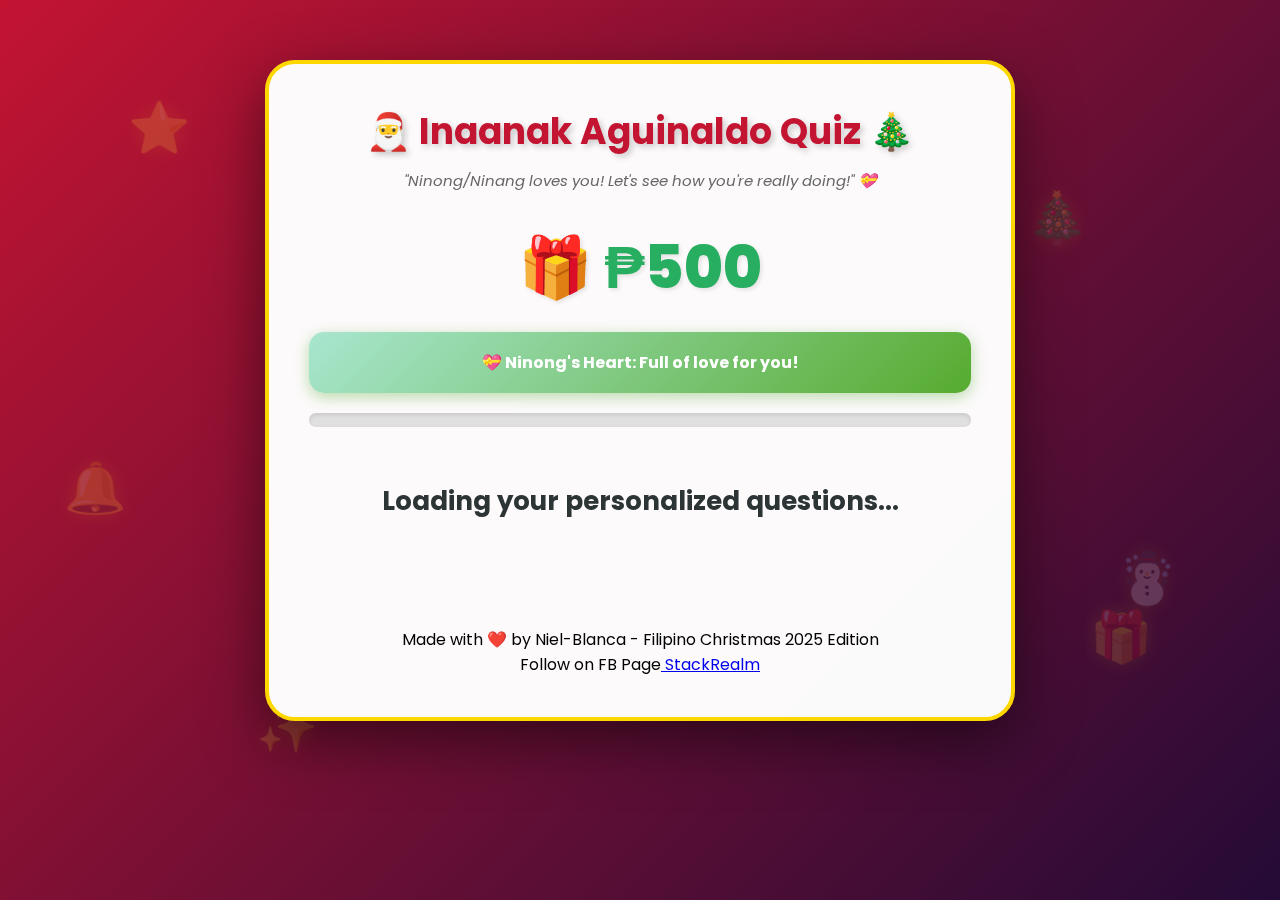
<file: index.html>
<!DOCTYPE html>
<html lang="en">
<head>
    <meta charset="UTF-8">
    <meta name="viewport" content="width=device-width, initial-scale=1.0">
    <title>Inaanak Aguinaldo Quiz - Intelligent Edition! 🎄</title>
    <link rel="stylesheet" href="css/style.css">
</head>
<body>
    <!-- Floating Parol Decorations -->
    <div class="parol" style="top: 10%; left: 10%;">⭐</div>
    <div class="parol" style="top: 20%; right: 15%; animation-delay: 1s;">🎄</div>
    <div class="parol" style="bottom: 15%; left: 20%; animation-delay: 2s;">✨</div>
    <div class="parol" style="bottom: 25%; right: 10%; animation-delay: 1.5s;">🎁</div>
    <div class="parol" style="top: 50%; left: 5%; animation-delay: 0.5s;">🔔</div>
    <div class="parol" style="top: 60%; right: 8%; animation-delay: 2.5s;">☃️</div>

    <div class="container">
        <!-- Header -->
        <div class="header">
            <h1>🎅 Inaanak Aguinaldo Quiz 🎄</h1>
            <p>"Ninong/Ninang loves you! Let's see how you're really doing!" 💝</p>
        </div>

        <!-- Money Display -->
        <div class="money-display">🎁 ₱<span id="currentAmount">500</span></div>

        <!-- Score Breakdown -->
        <div class="score-breakdown hidden" id="scoreBreakdown">
            <div class="score-item">Base: ₱<span id="baseDisplay">500</span></div>
            <div class="score-item bonus hidden" id="bonusDisplay"></div>
            <div class="score-item penalty hidden" id="penaltyDisplay"></div>
        </div>

        <!-- Ninong Meter (Dynamic mood system) -->
        <div class="ninong-meter" id="ninongMeter">
            💝 Ninong's Heart: <span id="generosityLevel">Full of love for you!</span>
        </div>

        <!-- Progress Bar -->
        <div class="progress-bar">
            <div id="progress" class="progress"></div>
        </div>

        <!-- Question Number -->
        <div class="question-number hidden" id="questionNum">Question 1 of 8</div>

        <!-- Question Text -->
        <div id="question" class="question">Loading your personalized questions...</div>

        <!-- Dynamic Answer Buttons (will be generated by JS based on question type) -->
        <div class="btn-group" id="btns">
            <!-- Buttons are dynamically created based on question type:
                 - Multiple choice questions get custom buttons
                 - Scale questions get 5 small buttons (1-5)
                 - Scenario questions get contextual options
                 All controlled by main.js renderAnswerButtons() -->
        </div>

        <!-- Fun Fact -->
        <div class="fun-fact hidden" id="funFact">
            💡 Fun facts will appear here with Filipino humor and wisdom!
        </div>

        <!-- Result Display -->
        <div id="gift" class="gift hidden">🎁</div>
        <div id="result" class="result hidden">
            <!-- Intelligent result with:
                 - Personality profile analysis
                 - Behavior insights
                 - Personalized motivation
                 - Action plan
                 - Calculated aguinaldo -->
        </div>
        
        <!-- Screenshot Note -->
        <div id="screenshotNote" class="screenshot-note hidden">
            📸 <strong>IMPORTANT REQUIREMENT!</strong> 📸<br>
            Screenshot this result and send to Ninong/Ninang FB Messenger! 📱<br>
            <small>(Proof of completion para makuha ang aguinaldo! 😊)</small>
        </div>

        <!-- Restart Button -->
        <button id="restartBtn" class="restart hidden" onclick="restartQuiz()">
            🔄 Try Again for Different Questions & Profile!
        </button>

         <!-- Footer -->
        <div class="footer">
            <p>Made with ❤️ by Niel-Blanca - Filipino Christmas 2025 Edition</p>
            <span>Follow on FB Page</span><a href="https://www.facebook.com/StackRealm/" target="_blank"> StackRealm</a>
        </div>
    </div>

    <!-- Core Scripts - Load order matters! -->
    <script src="js/questions/question-bank.js"></script>
    <script src="js/main.js"></script>
</body>
</html>
</file>
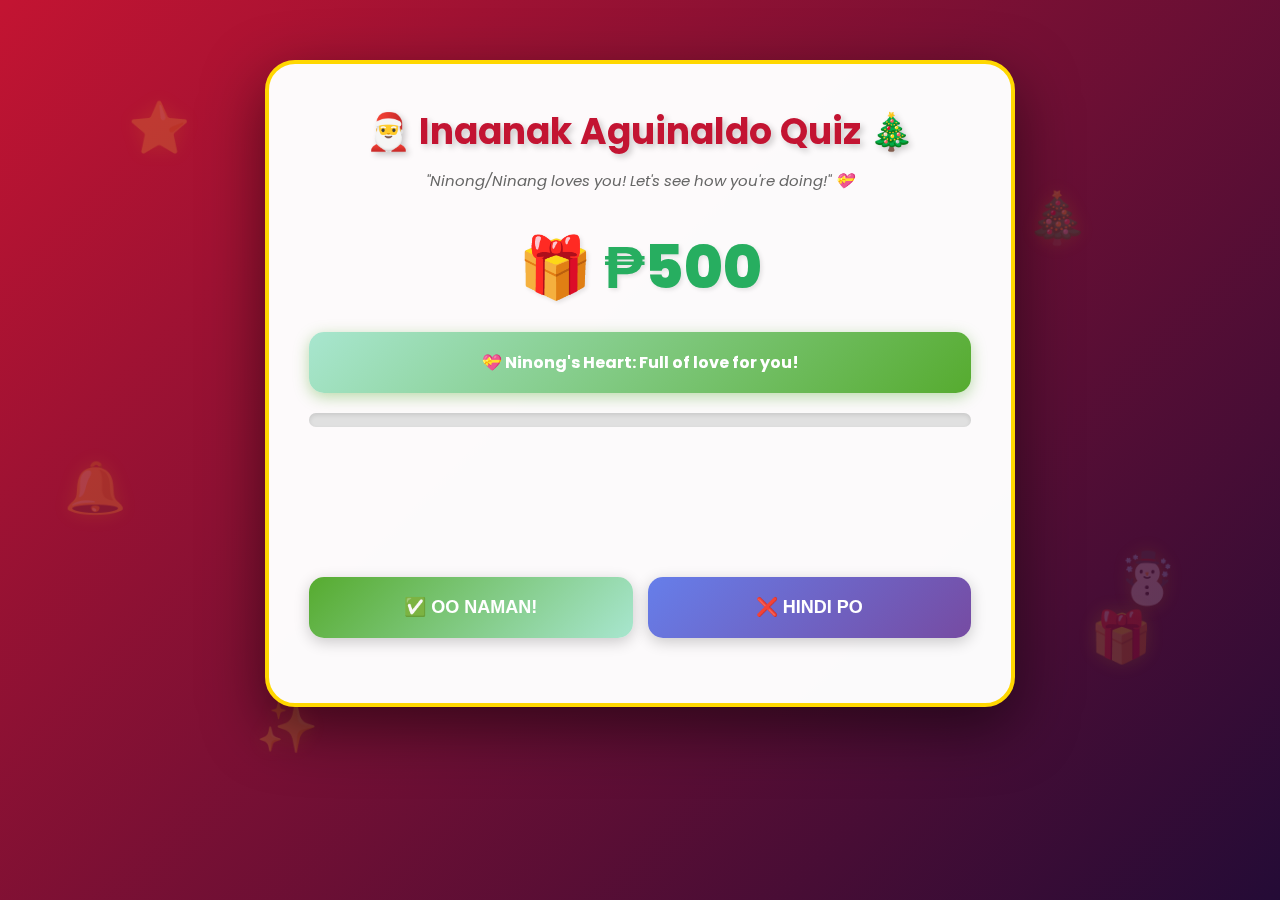
<file: index copy.html>
<!DOCTYPE html>
<html lang="en">
<head>
    <meta charset="UTF-8">
    <meta name="viewport" content="width=device-width, initial-scale=1.0">
    <title>Inaanak Aguinaldo Quiz - Positive Ninong Edition! 🎄</title>
    <link rel="stylesheet" href="css/style.css">
</head>
<body>
    <!-- Floating Parol Decorations -->
    <div class="parol" style="top: 10%; left: 10%;">⭐</div>
    <div class="parol" style="top: 20%; right: 15%; animation-delay: 1s;">🎄</div>
    <div class="parol" style="bottom: 15%; left: 20%; animation-delay: 2s;">✨</div>
    <div class="parol" style="bottom: 25%; right: 10%; animation-delay: 1.5s;">🎁</div>
    <div class="parol" style="top: 50%; left: 5%; animation-delay: 0.5s;">🔔</div>
    <div class="parol" style="top: 60%; right: 8%; animation-delay: 2.5s;">☃️</div>

    <div class="container">
        <!-- Header -->
        <div class="header">
            <h1>🎅 Inaanak Aguinaldo Quiz 🎄</h1>
            <p>"Ninong/Ninang loves you! Let's see how you're doing!" 💝</p>
        </div>

        <!-- Money Display -->
        <div class="money-display">🎁 ₱<span id="currentAmount">500</span></div>

        <!-- Score Breakdown -->
        <div class="score-breakdown hidden" id="scoreBreakdown">
            <div class="score-item">Base: ₱<span id="baseDisplay">500</span></div>
            <div class="score-item bonus hidden" id="bonusDisplay"></div>
            <div class="score-item penalty hidden" id="penaltyDisplay"></div>
        </div>

        <!-- Ninong Meter -->
        <div class="ninong-meter" id="ninongMeter">
            💝 Ninong's Heart: <span id="generosityLevel">Full of love for you!</span>
        </div>

        <!-- Progress Bar -->
        <div class="progress-bar">
            <div id="progress" class="progress"></div>
        </div>

        <!-- Question Number -->
        <div class="question-number hidden" id="questionNum">Question 1 of 8</div>

        <!-- Question Text -->
        <div id="question" class="question"></div>

        <!-- Answer Buttons -->
        <div class="btn-group" id="btns">
            <button onclick="answer('yes')" class="btn-yes">✅ OO NAMAN!</button>
            <button onclick="answer('no')" class="btn-no">❌ HINDI PO</button>
        </div>

        <!-- Fun Fact -->
        <div class="fun-fact hidden" id="funFact"></div>

        <!-- Result Display -->
        <div id="gift" class="gift hidden">🎁</div>
        <div id="result" class="result hidden"></div>
        
        <!-- Screenshot Note -->
        <div id="screenshotNote" class="screenshot-note hidden">
            📸 <strong>IMPORTANT REQUIREMENT!</strong> 📸<br>
            Screenshot this and send to Ninong/Ninang FB Messenger! 📱<br>
            <small>(Proof of completion para makuha ang aguinaldo! 😊)</small>
        </div>

        <!-- Restart Button -->
        <button id="restartBtn" class="restart hidden" onclick="restartQuiz()">
            🔄 Try Again for Different Questions!
        </button>
    </div>

    <!-- Scripts -->
    <script src="js/questions/question-bank.js"></script>
    <script src="js/main.js"></script>
</body>
</html>
</file>
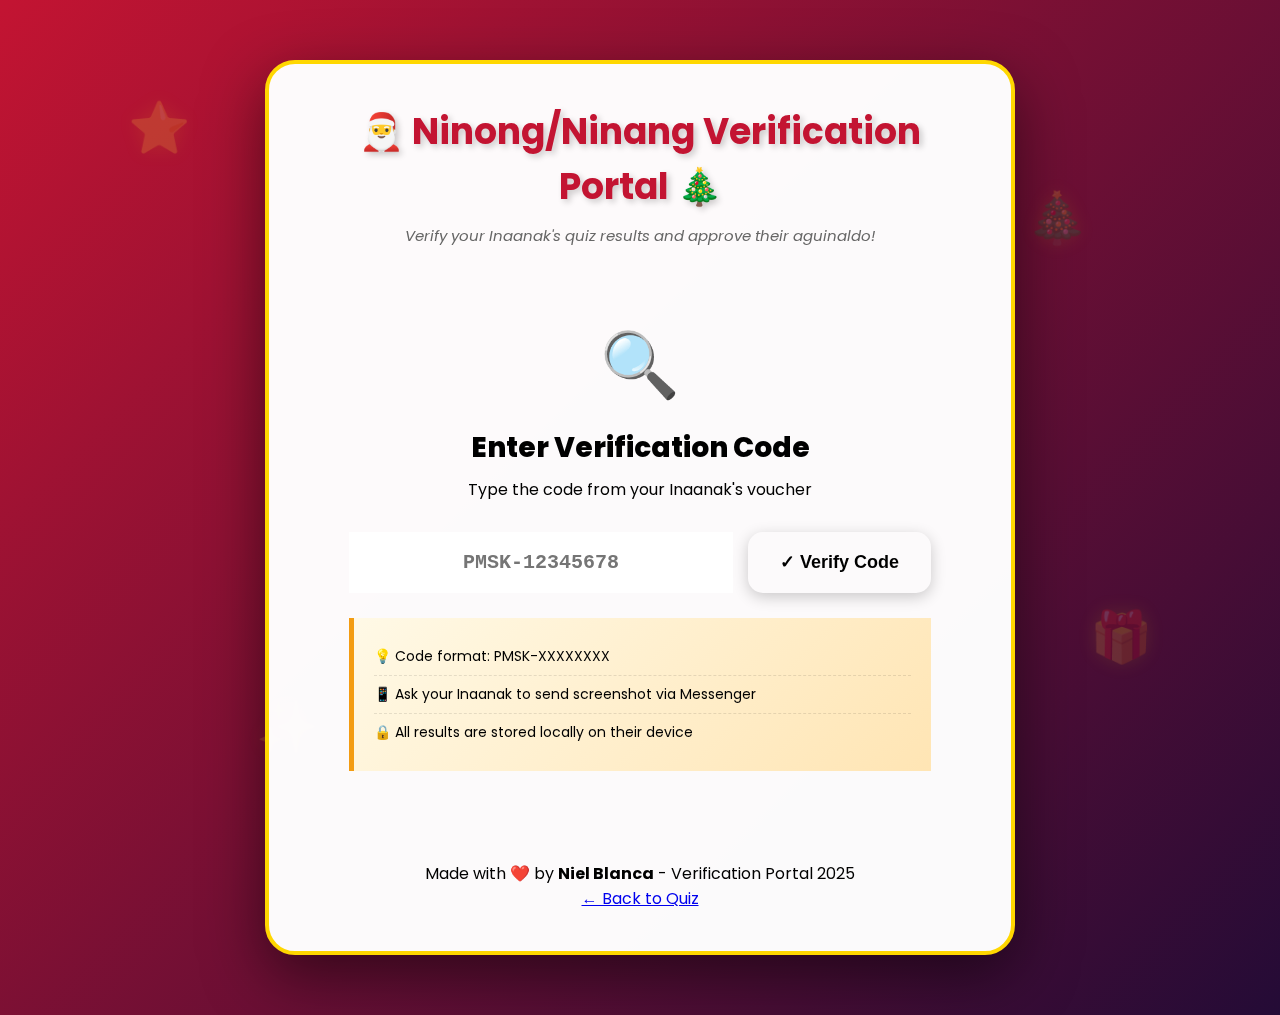
<file: verify.html>
<!DOCTYPE html>
<html lang="en">
<head>
    <meta charset="UTF-8">
    <meta name="viewport" content="width=device-width, initial-scale=1.0">
    <title>🎅 Ninong/Ninang Verification Portal</title>
    
    <link rel="stylesheet" href="css/style.css">
    <link rel="stylesheet" href="css/components.css">
    <link rel="stylesheet" href="css/verify.css">
    
    <link rel="preconnect" href="https://fonts.googleapis.com">
    <link rel="preconnect" href="https://fonts.gstatic.com" crossorigin>
    <link href="https://fonts.googleapis.com/css2?family=Poppins:wght@400;600;700;800;900&display=swap" rel="stylesheet">
</head>
<body>
    <!-- Floating Decorations -->
    <div class="parol-container">
        <div class="parol" style="top: 10%; left: 10%;">⭐</div>
        <div class="parol" style="top: 20%; right: 15%; animation-delay: 1s;">🎄</div>
        <div class="parol" style="bottom: 15%; left: 20%; animation-delay: 2s;">✨</div>
        <div class="parol" style="bottom: 25%; right: 10%; animation-delay: 1.5s;">🎁</div>
    </div>

    <div class="container">
        <!-- Header -->
        <header class="header">
            <h1 class="header-title">🎅 Ninong/Ninang Verification Portal 🎄</h1>
            <p class="header-subtitle">Verify your Inaanak's quiz results and approve their aguinaldo!</p>
        </header>

        <!-- Verification Input Section -->
        <section class="verify-section">
            <div class="verify-card">
                <div class="verify-header">
                    <div class="verify-icon">🔍</div>
                    <h2>Enter Verification Code</h2>
                    <p>Type the code from your Inaanak's voucher</p>
                </div>

                <div class="verify-input-group">
                    <input 
                        type="text" 
                        id="verificationCodeInput" 
                        class="verify-input" 
                        placeholder="PMSK-12345678"
                        maxlength="13"
                    >
                    <button class="btn btn-verify" id="verifyBtn">
                        <span class="btn-icon">✓</span>
                        Verify Code
                    </button>
                </div>

                <div class="verify-tips">
                    <div class="tip-item">💡 Code format: PMSK-XXXXXXXX</div>
                    <div class="tip-item">📱 Ask your Inaanak to send screenshot via Messenger</div>
                    <div class="tip-item">🔒 All results are stored locally on their device</div>
                </div>
            </div>
        </section>

        <!-- Result Display Section -->
        <section id="verifyResultSection" class="verify-result-section hidden">
            <!-- Success/Error Message -->
            <div id="verifyMessage" class="verify-message"></div>

            <!-- Verified Result Card -->
            <div id="verifiedResult" class="verified-result hidden">
                <!-- Header with Status -->
                <div class="verified-header">
                    <div class="verified-badge verified-badge-success">
                        <span class="badge-icon">✓</span>
                        VERIFIED
                    </div>
                    <h3>Quiz Result Details</h3>
                </div>

                <!-- Student Info -->
                <div class="result-info-grid">
                    <div class="info-card">
                        <div class="info-label">Verification Code</div>
                        <div class="info-value" id="verifiedCode">PMSK-12345678</div>
                    </div>
                    <div class="info-card">
                        <div class="info-label">Date Taken</div>
                        <div class="info-value" id="verifiedDate">Dec 10, 2025</div>
                    </div>
                    <div class="info-card">
                        <div class="info-label">Total Score</div>
                        <div class="info-value" id="verifiedScore">85%</div>
                    </div>
                    <div class="info-card">
                        <div class="info-label">Prize Amount</div>
                        <div class="info-value prize-value" id="verifiedPrize">₱450</div>
                    </div>
                </div>

                <!-- Performance Summary -->
                <div class="performance-summary">
                    <h4>📊 Performance Summary</h4>
                    <div class="summary-grid">
                        <div class="summary-item">
                            <span class="summary-label">Raw Score:</span>
                            <span class="summary-value" id="verifiedRawScore">42/50</span>
                        </div>
                        <div class="summary-item">
                            <span class="summary-label">Grade:</span>
                            <span class="summary-value" id="verifiedGrade">B+</span>
                        </div>
                        <div class="summary-item">
                            <span class="summary-label">Dominant Trait:</span>
                            <span class="summary-value" id="verifiedTrait">Responsible</span>
                        </div>
                        <div class="summary-item">
                            <span class="summary-label">Assessment:</span>
                            <span class="summary-value" id="verifiedTier">Outstanding</span>
                        </div>
                    </div>
                </div>

                <!-- Category Breakdown -->
                <div class="category-breakdown">
                    <h4>📈 Category Analysis</h4>
                    <div id="categoryChart" class="category-chart">
                        <!-- Categories will be inserted here -->
                    </div>
                </div>

                <!-- Question & Answer Details -->
                <div class="answer-details">
                    <h4>📝 Detailed Answers</h4>
                    <div id="answersList" class="answers-list">
                        <!-- Answers will be inserted here -->
                    </div>
                </div>

                <!-- Approval Actions -->
                <div class="approval-actions">
                    <h4>🎁 Ninong/Ninang Decision</h4>
                    <div class="approval-buttons">
                        <button class="btn btn-approve" id="approveBtn">
                            <span class="btn-icon">✓</span>
                            Approve & Give Aguinaldo
                        </button>
                        <button class="btn btn-adjust" id="adjustBtn">
                            <span class="btn-icon">✎</span>
                            Adjust Amount
                        </button>
                        <button class="btn btn-print" onclick="window.print()">
                            <span class="btn-icon">🖨️</span>
                            Print Report
                        </button>
                    </div>
                </div>
            </div>
        </section>

        <!-- Footer -->
        <footer class="footer">
            <p>Made with ❤️ by <strong>Niel Blanca</strong> - Verification Portal 2025</p>
            <p><a href="index.html">← Back to Quiz</a></p>
        </footer>
    </div>

    <!-- Adjust Amount Modal -->
    <div id="adjustModal" class="modal hidden">
        <div class="modal-content">
            <div class="modal-header">
                <h3>✎ Adjust Aguinaldo Amount</h3>
                <button class="modal-close" id="closeAdjustBtn">✕</button>
            </div>
            <div class="modal-body">
                <div class="adjust-form">
                    <label for="adjustAmount">New Amount (₱):</label>
                    <input 
                        type="number" 
                        id="adjustAmount" 
                        class="adjust-input"
                        min="20"
                        max="1000"
                        step="10"
                    >
                    <label for="adjustReason">Reason (optional):</label>
                    <textarea 
                        id="adjustReason" 
                        class="adjust-textarea"
                        placeholder="Why are you adjusting the amount?"
                        rows="3"
                    ></textarea>
                </div>
            </div>
            <div class="modal-footer">
                <button class="btn btn-primary" id="saveAdjustBtn">Save Adjustment</button>
                <button class="btn btn-secondary" id="cancelAdjustBtn">Cancel</button>
            </div>
        </div>
    </div>

    <!-- Scripts -->
    <script src="js/config.js"></script>
    <script src="js/questions/question-bank.js"></script>
    <script src="js/storage.js"></script>
    <script src="js/scoring.js"></script>
    <script src="js/verify.js"></script>
</body>
</html>
</file>
<file: css/style.css>
/* css/style.css - Pamasko Aguinaldo Quiz Styles */

@import url('https://fonts.googleapis.com/css2?family=Poppins:wght@400;600;700;800&display=swap');

* {
    margin: 0;
    padding: 0;
    box-sizing: border-box;
}

body {
    font-family: 'Poppins', sans-serif;
    background: linear-gradient(135deg, #c31432 0%, #240b36 100%);
    min-height: 100vh;
    padding: 20px;
    position: relative;
    overflow-x: hidden;
}

/* Floating Parol Decorations */
.parol {
    position: fixed;
    font-size: 50px;
    animation: float 8s infinite ease-in-out;
    opacity: 0.2;
    pointer-events: none;
    z-index: 0;
    filter: drop-shadow(0 0 10px rgba(255,215,0,0.5));
}

@keyframes float {
    0%, 100% { 
        transform: translateY(0) rotate(0deg); 
    }
    50% { 
        transform: translateY(-40px) rotate(15deg); 
    }
}

/* Main Container */
.container {
    max-width: 750px;
    margin: 40px auto;
    background: rgba(255, 255, 255, 0.98);
    padding: 40px;
    border-radius: 30px;
    box-shadow: 0 20px 60px rgba(0, 0, 0, 0.5);
    position: relative;
    z-index: 1;
    border: 4px solid #FFD700;
    animation: containerEntry 0.6s ease-out;
}

@keyframes containerEntry {
    from { 
        opacity: 0; 
        transform: scale(0.9) translateY(30px); 
    }
    to { 
        opacity: 1; 
        transform: scale(1) translateY(0); 
    }
}

/* Header */
.header {
    text-align: center;
    margin-bottom: 30px;
}

/* Footer */
.footer {
    text-align: center;
    margin-top: 50px;
}

.header h1 {
    color: #c31432;
    font-size: 36px;
    margin-bottom: 10px;
    text-shadow: 3px 3px 6px rgba(0,0,0,0.2);
    animation: titleBounce 2s ease-in-out infinite;
}

@keyframes titleBounce {
    0%, 100% { transform: translateY(0); }
    50% { transform: translateY(-5px); }
}

.header p {
    color: #666;
    font-size: 15px;
    font-style: italic;
}

/* Money Display */
.money-display {
    text-align: center;
    font-size: 60px;
    margin: 20px 0;
    font-weight: 800;
    color: #27ae60;
    text-shadow: 2px 2px 4px rgba(0,0,0,0.1);
    transition: all 0.3s ease;
}

/* Score Breakdown */
.score-breakdown {
    background: linear-gradient(135deg, #e8f5e9 0%, #c8e6c9 100%);
    padding: 15px;
    border-radius: 12px;
    margin: 15px 0;
    text-align: center;
    font-size: 14px;
}

.score-item {
    font-weight: 600;
    color: #2d3436;
    margin: 3px 0;
}

.score-item.bonus { 
    color: #27ae60; 
}

.score-item.penalty { 
    color: #e74c3c; 
}

/* Ninong Meter */
.ninong-meter {
    text-align: center;
    margin: 20px 0;
    padding: 18px;
    background: linear-gradient(135deg, #a8e6cf 0%, #56ab2f 100%);
    border-radius: 15px;
    color: white;
    font-weight: 700;
    font-size: 16px;
    box-shadow: 0 4px 15px rgba(86, 171, 47, 0.4);
}

/* Progress Bar */
.progress-bar {
    width: 100%;
    height: 14px;
    background: #e0e0e0;
    border-radius: 10px;
    margin-bottom: 30px;
    overflow: hidden;
    box-shadow: inset 0 2px 4px rgba(0,0,0,0.1);
}

.progress {
    width: 0%;
    height: 100%;
    background: linear-gradient(90deg, #56ab2f 0%, #a8e6cf 100%);
    transition: width 0.5s ease-in-out;
}

/* Question Elements */
.question-number {
    text-align: center;
    color: #666;
    font-size: 14px;
    font-weight: 600;
    margin-bottom: 10px;
}

.question {
    font-size: 26px;
    font-weight: 700;
    margin-bottom: 30px;
    color: #2d3436;
    text-align: center;
    min-height: 90px;
    display: flex;
    align-items: center;
    justify-content: center;
    line-height: 1.6;
    animation: questionFade 0.5s ease-in;
}

@keyframes questionFade {
    from { 
        opacity: 0; 
        transform: translateY(20px); 
    }
    to { 
        opacity: 1; 
        transform: translateY(0); 
    }
}

/* Buttons - Dynamic System */
.btn-group {
    display: flex;
    flex-wrap: wrap;
    gap: 15px;
    margin-bottom: 25px;
    transition: all 0.3s ease;
}

button {
    padding: 18px 20px;
    border: none;
    border-radius: 15px;
    font-size: 18px;
    font-weight: 700;
    cursor: pointer;
    color: white;
    transition: all 0.3s cubic-bezier(0.68, -0.55, 0.265, 1.55);
    box-shadow: 0 4px 15px rgba(0,0,0,0.2);
    line-height: 1.4;
    text-align: center;
}

/* Button type variations */
.btn-yes {
    background: linear-gradient(135deg, #56ab2f 0%, #a8e6cf 100%);
    flex: 1;
}

.btn-no {
    background: linear-gradient(135deg, #667eea 0%, #764ba2 100%);
    flex: 1;
}

.btn-choice {
    background: linear-gradient(135deg, #3498db 0%, #2980b9 100%);
    flex: 1 1 100%;
    font-size: 17px;
    padding: 16px 18px;
}

.btn-scale {
    background: linear-gradient(135deg, #f39c12 0%, #e67e22 100%);
    flex: 0 0 calc(20% - 12px);
    font-size: 20px;
    padding: 20px 10px;
    font-weight: 800;
}

/* Hover effects */
button:hover {
    transform: translateY(-5px) scale(1.02);
    box-shadow: 0 8px 25px rgba(0,0,0,0.35);
}

button:active {
    transform: translateY(-2px) scale(0.98);
}

/* Special button states */
button:focus {
    outline: 3px solid rgba(255, 215, 0, 0.5);
    outline-offset: 2px;
}

button:disabled {
    opacity: 0.5;
    cursor: not-allowed;
    transform: none !important;
}

/* Utility */
.hidden { 
    display: none !important; 
}

/* Fun Fact */
.fun-fact {
    background: linear-gradient(135deg, #fff9e6 0%, #ffe5b4 100%);
    padding: 18px;
    border-radius: 15px;
    margin: 20px 0;
    font-size: 15px;
    color: #333;
    text-align: center;
    font-weight: 500;
    box-shadow: 0 4px 15px rgba(255, 229, 180, 0.5);
    border-left: 5px solid #f39c12;
    animation: factSlide 0.5s ease-out;
}

@keyframes factSlide {
    from { 
        opacity: 0; 
        transform: translateX(-20px); 
    }
    to { 
        opacity: 1; 
        transform: translateX(0); 
    }
}

/* Gift Icon */
.gift {
    font-size: 120px;
    margin: 30px 0;
    text-align: center;
    animation: giftRotate 1s ease-out;
}

@keyframes giftRotate {
    0% { 
        transform: rotate(-180deg) scale(0); 
        opacity: 0; 
    }
    60% { 
        transform: rotate(20deg) scale(1.1); 
    }
    100% { 
        transform: rotate(0deg) scale(1); 
        opacity: 1; 
    }
}

/* Result Display */
.result {
    font-size: 18px;
    font-weight: 600;
    padding: 35px;
    text-align: left;
    color: #2d3436;
    background: linear-gradient(135deg, #fff9e6 0%, #ffe5b4 100%);
    border-radius: 20px;
    border: 3px solid #f39c12;
    line-height: 1.9;
    box-shadow: 0 8px 25px rgba(243, 156, 18, 0.3);
}

.result-title {
    font-size: 28px;
    font-weight: 800;
    color: #c31432;
    text-align: center;
    margin-bottom: 20px;
}

.result-section {
    margin: 15px 0;
    padding: 12px 0;
    border-bottom: 1px dashed #ddd;
}

.result-section:last-child { 
    border-bottom: none; 
}

.result-label {
    font-weight: 700;
    color: #c31432;
    font-size: 17px;
    margin-bottom: 8px;
}

/* Screenshot Note */
.screenshot-note {
    background: linear-gradient(135deg, #3498db 0%, #2980b9 100%);
    color: white;
    padding: 20px;
    border-radius: 15px;
    margin-top: 20px;
    text-align: center;
    font-weight: 700;
    font-size: 16px;
    border: 3px solid #2874a6;
    animation: noteBlink 2s ease-in-out infinite;
}

@keyframes noteBlink {
    0%, 100% { 
        box-shadow: 0 6px 20px rgba(52, 152, 219, 0.5); 
    }
    50% { 
        box-shadow: 0 6px 30px rgba(52, 152, 219, 0.9); 
    }
}

/* Restart Button */
.restart {
    margin-top: 30px;
    width: 100%;
    padding: 20px;
    background: linear-gradient(135deg, #11998e 0%, #38ef7d 100%);
    color: white;
    border: none;
    border-radius: 18px;
    cursor: pointer;
    font-size: 22px;
    font-weight: 700;
    transition: all 0.3s;
}

.restart:hover {
    transform: translateY(-5px);
    box-shadow: 0 10px 30px rgba(17, 153, 142, 0.6);
}

/* Mobile Responsive */
@media (max-width: 600px) {
    .container { 
        padding: 25px; 
    }
    
    .header h1 { 
        font-size: 28px; 
    }
    
    .question { 
        font-size: 22px; 
        min-height: 70px;
    }
    
    button { 
        font-size: 16px; 
        padding: 14px 16px; 
    }
    
    .btn-scale {
        flex: 0 0 calc(20% - 8px);
        font-size: 18px;
        padding: 16px 8px;
    }
    
    .btn-choice {
        font-size: 15px;
        padding: 14px 16px;
    }
    
    .result { 
        font-size: 16px;
        padding: 25px; 
    }
    
    .result-title {
        font-size: 24px;
    }
    
    .money-display { 
        font-size: 50px; 
    }
    
    .parol {
        font-size: 35px;
    }
}

/* Animation for button appearance */
@keyframes buttonSlideIn {
    from {
        opacity: 0;
        transform: translateY(10px);
    }
    to {
        opacity: 1;
        transform: translateY(0);
    }
}

.btn-group button {
    animation: buttonSlideIn 0.3s ease-out;
}

.btn-group button:nth-child(1) { animation-delay: 0s; }
.btn-group button:nth-child(2) { animation-delay: 0.1s; }
.btn-group button:nth-child(3) { animation-delay: 0.2s; }
.btn-group button:nth-child(4) { animation-delay: 0.3s; }
.btn-group button:nth-child(5) { animation-delay: 0.4s; }

/* Pulse effect for current amount when updating */
@keyframes amountPulse {
    0%, 100% { transform: scale(1); }
    50% { transform: scale(1.1); }
}

.money-display.updating {
    animation: amountPulse 0.5s ease-in-out;
}

/* Mood meter transition effects */
.ninong-meter {
    transition: background 0.5s ease, box-shadow 0.5s ease;
}

/* Score breakdown items fade in */
.score-item {
    animation: fadeInUp 0.4s ease-out;
}

@keyframes fadeInUp {
    from {
        opacity: 0;
        transform: translateY(10px);
    }
    to {
        opacity: 1;
        transform: translateY(0);
    }
}
</file>
<file: css/components.css>
/* ========================================
   PAMASKO QUIZ 2025 - COMPONENT STYLES
   Component-specific styling
    Author: Niel Blanca
   ======================================== */

/* ========== QUIZ SECTION ========== */
.quiz-section {
    animation: fadeIn 0.5s ease-in;
}

.question-number {
    text-align: center;
    color: var(--text-white);
    font-size: 14px;
    font-weight: 600;
    margin-bottom: 15px;
    opacity: 0.9;
}

.question-card {
    background: var(--bg-white);
    padding: 30px;
    border-radius: var(--radius-xl);
    box-shadow: var(--shadow-xl);
    margin-bottom: 25px;
    text-align: center;
    border: 4px solid var(--accent-gold);
}

.question-category {
    display: inline-block;
    background: linear-gradient(135deg, var(--accent-blue) 0%, #2980b9 100%);
    color: var(--text-white);
    padding: 8px 20px;
    border-radius: 20px;
    font-size: 13px;
    font-weight: 600;
    text-transform: capitalize;
    margin-bottom: 20px;
    box-shadow: var(--shadow-sm);
}

.question-text {
    font-size: 26px;
    font-weight: 700;
    color: var(--text-dark);
    line-height: 1.5;
    min-height: 80px;
    display: flex;
    align-items: center;
    justify-content: center;
}

/* ========== ANSWER OPTIONS ========== */
.answer-options {
    display: flex;
    flex-direction: column;
    gap: 15px;
    margin-bottom: 25px;
}

.answer-option {
    background: linear-gradient(135deg, #f8f9fa 0%, #e9ecef 100%);
    border: 3px solid var(--accent-blue);
    border-radius: var(--radius-lg);
    padding: 20px;
    cursor: pointer;
    transition: all var(--transition-normal);
    display: flex;
    align-items: center;
    gap: 15px;
    box-shadow: var(--shadow-sm);
}

.answer-option:hover {
    transform: translateY(-5px) scale(1.02);
    box-shadow: var(--shadow-lg);
    border-color: var(--accent-green);
    background: linear-gradient(135deg, #e3f2fd 0%, #bbdefb 100%);
}

.answer-option:active {
    transform: translateY(-2px) scale(0.98);
}

.answer-number {
    background: var(--accent-blue);
    color: var(--text-white);
    width: 40px;
    height: 40px;
    border-radius: 50%;
    display: flex;
    align-items: center;
    justify-content: center;
    font-weight: 700;
    font-size: 18px;
    flex-shrink: 0;
    box-shadow: var(--shadow-sm);
}

.answer-text {
    font-weight: 600;
    font-size: 17px;
    color: var(--text-dark);
    text-align: left;
    flex: 1;
}

/* ========== FUN FACT ========== */
.fun-fact {
    background: linear-gradient(135deg, #fff9e6 0%, #ffe5b4 100%);
    border-left: 5px solid #f39c12;
    border-radius: var(--radius-md);
    padding: 20px;
    display: flex;
    gap: 15px;
    align-items: start;
    box-shadow: var(--shadow-md);
    animation: factSlide 0.5s ease-out;
}

@keyframes factSlide {
    from { 
        opacity: 0; 
        transform: translateX(-20px); 
    }
    to { 
        opacity: 1; 
        transform: translateX(0); 
    }
}

.fun-fact-icon {
    font-size: 28px;
    flex-shrink: 0;
}

.fun-fact-text {
    font-size: 15px;
    color: var(--text-dark);
    line-height: 1.6;
}

/* ========== VOUCHER CARD ========== */
.voucher-card {
    background: var(--bg-white);
    border-radius: var(--radius-xl);
    overflow: hidden;
    box-shadow: var(--shadow-xl);
    margin-bottom: 30px;
    animation: scaleIn 0.6s cubic-bezier(0.68, -0.55, 0.265, 1.55);
    border: 4px solid var(--accent-gold);
}

.voucher-header {
    background: linear-gradient(135deg, var(--accent-blue) 0%, #2980b9 100%);
    padding: 30px;
    text-align: center;
    color: var(--text-white);
}

.voucher-header-icons {
    display: flex;
    justify-content: space-between;
    font-size: 50px;
    margin-bottom: 15px;
}

.voucher-icon {
    animation: bounce 2s ease-in-out infinite;
}

.voucher-sparkle {
    animation: pulse 2s ease-in-out infinite;
}

@keyframes bounce {
    0%, 100% { transform: translateY(0); }
    50% { transform: translateY(-10px); }
}

@keyframes pulse {
    0%, 100% { opacity: 1; transform: scale(1); }
    50% { opacity: 0.5; transform: scale(1.2); }
}

.voucher-title {
    font-size: 28px;
    font-weight: 900;
    margin-bottom: 8px;
}

.voucher-validity {
    font-size: 14px;
    opacity: 0.9;
}

.voucher-body {
    padding: 40px 30px;
}

/* ========== PRIZE AMOUNT ========== */
.prize-amount-container {
    display: flex;
    align-items: center;
    justify-content: center;
    gap: 5px;
    margin-bottom: 10px;
}

.prize-currency {
    font-size: 40px;
    font-weight: 900;
    color: var(--accent-green);
}

.prize-amount {
    font-size: 72px;
    font-weight: 900;
    color: var(--accent-green);
    text-shadow: 2px 2px 4px rgba(0, 0, 0, 0.1);
    animation: amountPulse 1s ease-out;
}

@keyframes amountPulse {
    0% { transform: scale(0.5); opacity: 0; }
    50% { transform: scale(1.1); }
    100% { transform: scale(1); opacity: 1; }
}

.prize-bonus {
    text-align: center;
    font-size: 14px;
    font-weight: 600;
    margin-bottom: 20px;
    min-height: 20px;
}

.prize-bonus.positive {
    color: var(--accent-green);
}

.prize-bonus.negative {
    color: #e74c3c;
}

/* ========== SCORE SUMMARY ========== */
.score-summary {
    background: linear-gradient(135deg, #fff9e6 0%, #ffe5b4 100%);
    border-radius: var(--radius-md);
    padding: 20px;
    text-align: center;
    margin-bottom: 20px;
}

.score-title {
    font-size: 20px;
    font-weight: 800;
    color: var(--primary-red);
    margin-bottom: 8px;
}

.score-info {
    font-size: 15px;
    color: var(--text-dark);
    font-weight: 600;
}

/* ========== STATS GRID ========== */
.stats-grid {
    display: grid;
    grid-template-columns: repeat(3, 1fr);
    gap: 15px;
    margin-bottom: 25px;
}

.stat-card {
    border-radius: var(--radius-md);
    padding: 20px 10px;
    text-align: center;
}

.stat-blue { background: linear-gradient(135deg, #e3f2fd 0%, #bbdefb 100%); }
.stat-green { background: linear-gradient(135deg, #e8f5e9 0%, #c8e6c9 100%); }
.stat-purple { background: linear-gradient(135deg, #f3e5f5 0%, #e1bee7 100%); }

.stat-icon {
    font-size: 32px;
    margin-bottom: 8px;
}

.stat-value {
    font-size: 20px;
    font-weight: 800;
    color: var(--text-dark);
    margin-bottom: 4px;
}

.stat-label {
    font-size: 12px;
    color: var(--text-light);
    font-weight: 600;
}

/* ========== VOUCHER CODE ========== */
.voucher-code-container {
    border-top: 2px dashed var(--bg-gray);
    padding-top: 25px;
    text-align: center;
}

.voucher-code-label {
    font-size: 13px;
    color: var(--text-light);
    margin-bottom: 10px;
}

.voucher-code {
    font-family: 'Courier New', monospace;
    font-size: 22px;
    font-weight: 800;
    color: var(--text-dark);
    background: var(--bg-light);
    padding: 15px;
    border-radius: var(--radius-sm);
    letter-spacing: 2px;
}

/* ========== MESSAGE CARD ========== */
.message-card {
    background: var(--bg-white);
    border-radius: var(--radius-xl);
    padding: 30px;
    box-shadow: var(--shadow-lg);
    margin-bottom: 30px;
    border: 3px solid var(--bg-gray);
}

.message-card-title {
    font-size: 22px;
    font-weight: 800;
    color: var(--text-dark);
    margin-bottom: 25px;
    display: flex;
    align-items: center;
    gap: 10px;
}

.message-icon {
    font-size: 28px;
}

.message-section {
    border-radius: var(--radius-md);
    padding: 20px;
    margin-bottom: 20px;
}

.message-section:last-child {
    margin-bottom: 0;
}

.message-blue { background: linear-gradient(135deg, #e3f2fd 0%, #bbdefb 100%); }
.message-yellow { background: linear-gradient(135deg, #fff9e6 0%, #ffe5b4 100%); }
.message-green { background: linear-gradient(135deg, #e8f5e9 0%, #c8e6c9 100%); }
.message-purple { background: linear-gradient(135deg, #f3e5f5 0%, #e1bee7 100%); }

.message-label {
    font-weight: 700;
    font-size: 16px;
    color: var(--text-dark);
    margin-bottom: 10px;
}

.message-text {
    font-size: 15px;
    color: var(--text-dark);
    line-height: 1.7;
}

.insights-list {
    font-size: 14px;
    color: var(--text-dark);
    line-height: 1.8;
}

.insights-list div {
    margin: 5px 0;
}

/* ========== ACTION BUTTONS ========== */
.action-buttons {
    display: flex;
    flex-direction: column;
    gap: 15px;
    margin-bottom: 25px;
}

.btn-restart,
.btn-history {
    width: 100%;
}

/* ========== SCREENSHOT REMINDER ========== */
.screenshot-reminder {
    background: linear-gradient(135deg, var(--accent-blue) 0%, #2980b9 100%);
    color: var(--text-white);
    padding: 20px;
    border-radius: var(--radius-lg);
    text-align: center;
    font-weight: 700;
    font-size: 16px;
    box-shadow: var(--shadow-md);
    animation: noteBlink 2s ease-in-out infinite;
}

@keyframes noteBlink {
    0%, 100% { box-shadow: 0 6px 20px rgba(52, 152, 219, 0.5); }
    50% { box-shadow: 0 6px 30px rgba(52, 152, 219, 0.9); }
}

/* ========== MODAL ========== */
.modal {
    position: fixed;
    top: 0;
    left: 0;
    width: 100%;
    height: 100%;
    background: rgba(0, 0, 0, 0.8);
    display: flex;
    align-items: center;
    justify-content: center;
    z-index: 10000;
    padding: 20px;
}

.modal-content {
    background: var(--bg-white);
    border-radius: var(--radius-xl);
    max-width: 600px;
    width: 100%;
    max-height: 80vh;
    display: flex;
    flex-direction: column;
    box-shadow: var(--shadow-xl);
    animation: scaleIn 0.3s ease-out;
}

.modal-header {
    padding: 25px 30px;
    border-bottom: 2px solid var(--bg-gray);
    display: flex;
    justify-content: space-between;
    align-items: center;
}

.modal-header h3 {
    font-size: 22px;
    font-weight: 800;
    color: var(--text-dark);
}

.modal-close {
    background: none;
    border: none;
    font-size: 28px;
    cursor: pointer;
    color: var(--text-light);
    transition: color var(--transition-fast);
    padding: 0;
    width: 40px;
    height: 40px;
    display: flex;
    align-items: center;
    justify-content: center;
}

.modal-close:hover {
    color: var(--text-dark);
}

.modal-body {
    padding: 25px 30px;
    overflow-y: auto;
    flex: 1;
}

.modal-footer {
    padding: 20px 30px;
    border-top: 2px solid var(--bg-gray);
}

/* ========== HISTORY ITEMS ========== */
.history-item {
    background: var(--bg-light);
    border-radius: var(--radius-md);
    padding: 20px;
    margin-bottom: 15px;
    border-left: 5px solid var(--accent-blue);
}

.history-item:last-child {
    margin-bottom: 0;
}

.history-date {
    font-size: 12px;
    color: var(--text-light);
    margin-bottom: 8px;
}

.history-score {
    font-size: 18px;
    font-weight: 700;
    color: var(--text-dark);
    margin-bottom: 5px;
}

.history-prize {
    font-size: 24px;
    font-weight: 900;
    color: var(--accent-green);
}

.history-empty {
    text-align: center;
    padding: 40px 20px;
    color: var(--text-light);
    font-style: italic;
}

/* ========== SHARE SECTION STYLES ========== */
.share-section {
    margin-top: 30px;
}

.btn-share {
    width: 100%;
    background: linear-gradient(135deg, #3498db 0%, #2980b9 100%);
    color: var(--text-white);
    font-size: 18px;
    margin-bottom: 20px;
    padding: 20px;
}

.btn-share:hover {
    background: linear-gradient(135deg, #2980b9 0%, #1f618d 100%);
}

.verification-info {
    background: linear-gradient(135deg, #fff9e6 0%, #ffe5b4 100%);
    border-radius: var(--radius-lg);
    padding: 25px;
    text-align: center;
    border: 3px solid #f39c12;
}

.verification-code-display {
    margin-bottom: 15px;
}

.verification-label {
    display: block;
    font-weight: 600;
    color: var(--text-light);
    font-size: 14px;
    margin-bottom: 8px;
}

.verification-code-large {
    display: inline-block;
    font-family: 'Courier New', monospace;
    font-size: 28px;
    font-weight: 900;
    color: var(--text-dark);
    background: rgba(255,255,255,0.8);
    padding: 12px 24px;
    border-radius: var(--radius-md);
    letter-spacing: 2px;
    border: 2px dashed #f39c12;
}

.verification-note {
    font-size: 14px;
    color: var(--text-dark);
    line-height: 1.8;
}

/* ========== RESPONSIVE - COMPONENTS ========== */
@media (max-width: 768px) {
    .question-text {
        font-size: 22px;
        min-height: 60px;
    }
    
    .answer-option {
        padding: 16px;
    }
    
    .answer-number {
        width: 35px;
        height: 35px;
        font-size: 16px;
    }
    
    .answer-text {
        font-size: 15px;
    }
    
    .prize-amount {
        font-size: 60px;
    }
    
    .stats-grid {
        gap: 10px;
    }
    
    .stat-card {
        padding: 15px 8px;
    }
    
    .stat-icon {
        font-size: 28px;
    }
    
    .stat-value {
        font-size: 18px;
    }
}

@media (max-width: 480px) {
    .question-card {
        padding: 20px;
    }
    
    .question-text {
        font-size: 20px;
    }
    
    .voucher-body {
        padding: 30px 20px;
    }
    
    .prize-amount {
        font-size: 50px;
    }
    
    .prize-currency {
        font-size: 32px;
    }
    
    .voucher-code {
        font-size: 18px;
    }
    
    .message-card {
        padding: 20px;
    }
    
    .action-buttons {
        gap: 12px;
    }
}
</file>
<file: css/verify.css>
/* ========================================
   PAMASKO QUIZ 2025 - VERIFICATION STYLES
   Ninong/Ninang verification portal
   ======================================== */

/* ========== VERIFY SECTION ========== */
.verify-section {
    margin-bottom: 40px;
}

.verify-card {
    background: var(--bg-white);
    border-radius: var(--radius-xl);
    padding: 40px;
    box-shadow: var(--shadow-xl);
    border: 4px solid var(--accent-gold);
}

.verify-header {
    text-align: center;
    margin-bottom: 30px;
}

.verify-icon {
    font-size: 64px;
    margin-bottom: 15px;
}

.verify-header h2 {
    font-size: 28px;
    font-weight: 800;
    color: var(--text-dark);
    margin-bottom: 8px;
}

.verify-header p {
    color: var(--text-light);
    font-size: 16px;
}

/* ========== INPUT GROUP ========== */
.verify-input-group {
    display: flex;
    gap: 15px;
    margin-bottom: 25px;
}

.verify-input {
    flex: 1;
    padding: 18px 24px;
    border: 3px solid var(--bg-gray);
    border-radius: var(--radius-lg);
    font-size: 20px;
    font-weight: 700;
    font-family: 'Courier New', monospace;
    text-align: center;
    text-transform: uppercase;
    transition: all var(--transition-normal);
}

.verify-input:focus {
    outline: none;
    border-color: var(--accent-blue);
    box-shadow: 0 0 0 3px rgba(52, 152, 219, 0.2);
}

.btn-verify {
    background: linear-gradient(135deg, var(--accent-green) 0%, #a8e6cf 100%);
    color: var(--text-white);
    white-space: nowrap;
    padding: 18px 32px;
}

.btn-verify:hover {
    background: linear-gradient(135deg, #229954 0%, #27ae60 100%);
}

/* ========== VERIFY TIPS ========== */
.verify-tips {
    background: linear-gradient(135deg, #fff9e6 0%, #ffe5b4 100%);
    border-radius: var(--radius-md);
    padding: 20px;
    border-left: 5px solid #f39c12;
}

.tip-item {
    padding: 8px 0;
    color: var(--text-dark);
    font-size: 14px;
    display: flex;
    align-items: center;
    gap: 10px;
}

.tip-item:not(:last-child) {
    border-bottom: 1px dashed rgba(0,0,0,0.1);
}

/* ========== VERIFY RESULT ========== */
.verify-result-section {
    animation: fadeIn 0.5s ease-in;
}

.verify-message {
    padding: 20px;
    border-radius: var(--radius-lg);
    margin-bottom: 25px;
    font-weight: 600;
    text-align: center;
    font-size: 16px;
}

.verify-message.success {
    background: linear-gradient(135deg, #d4edda 0%, #c3e6cb 100%);
    color: #155724;
    border: 3px solid #28a745;
}

.verify-message.error {
    background: linear-gradient(135deg, #f8d7da 0%, #f5c6cb 100%);
    color: #721c24;
    border: 3px solid #dc3545;
}

/* ========== VERIFIED RESULT CARD ========== */
.verified-result {
    background: var(--bg-white);
    border-radius: var(--radius-xl);
    padding: 40px;
    box-shadow: var(--shadow-xl);
    border: 4px solid var(--accent-green);
}

.verified-header {
    text-align: center;
    margin-bottom: 30px;
    position: relative;
}

.verified-badge {
    display: inline-block;
    padding: 12px 24px;
    border-radius: 30px;
    font-weight: 800;
    font-size: 16px;
    margin-bottom: 15px;
    box-shadow: var(--shadow-md);
}

.verified-badge-success {
    background: linear-gradient(135deg, var(--accent-green) 0%, #a8e6cf 100%);
    color: var(--text-white);
}

.badge-icon {
    font-size: 20px;
    margin-right: 8px;
}

.verified-header h3 {
    font-size: 26px;
    font-weight: 800;
    color: var(--text-dark);
}

/* ========== RESULT INFO GRID ========== */
.result-info-grid {
    display: grid;
    grid-template-columns: repeat(auto-fit, minmax(200px, 1fr));
    gap: 20px;
    margin-bottom: 30px;
}

.info-card {
    background: linear-gradient(135deg, #f8f9fa 0%, #e9ecef 100%);
    border-radius: var(--radius-md);
    padding: 20px;
    text-align: center;
    border: 2px solid var(--bg-gray);
}

.info-label {
    font-size: 13px;
    color: var(--text-light);
    font-weight: 600;
    margin-bottom: 8px;
    text-transform: uppercase;
    letter-spacing: 0.5px;
}

.info-value {
    font-size: 20px;
    font-weight: 800;
    color: var(--text-dark);
}

.prize-value {
    color: var(--accent-green);
    font-size: 28px;
}

/* ========== PERFORMANCE SUMMARY ========== */
.performance-summary {
    background: linear-gradient(135deg, #e3f2fd 0%, #bbdefb 100%);
    border-radius: var(--radius-lg);
    padding: 25px;
    margin-bottom: 25px;
    border: 3px solid var(--accent-blue);
}

.performance-summary h4 {
    font-size: 20px;
    font-weight: 800;
    color: var(--text-dark);
    margin-bottom: 15px;
}

.summary-grid {
    display: grid;
    grid-template-columns: repeat(auto-fit, minmax(200px, 1fr));
    gap: 15px;
}

.summary-item {
    display: flex;
    justify-content: space-between;
    align-items: center;
    padding: 12px;
    background: rgba(255,255,255,0.7);
    border-radius: var(--radius-sm);
}

.summary-label {
    font-weight: 600;
    color: var(--text-dark);
    font-size: 14px;
}

.summary-value {
    font-weight: 800;
    color: var(--accent-blue);
    font-size: 16px;
}

/* ========== CATEGORY BREAKDOWN ========== */
.category-breakdown {
    background: linear-gradient(135deg, #f3e5f5 0%, #e1bee7 100%);
    border-radius: var(--radius-lg);
    padding: 25px;
    margin-bottom: 25px;
    border: 3px solid #9c27b0;
}

.category-breakdown h4 {
    font-size: 20px;
    font-weight: 800;
    color: var(--text-dark);
    margin-bottom: 15px;
}

.category-chart {
    display: flex;
    flex-direction: column;
    gap: 12px;
}

.category-item {
    background: rgba(255,255,255,0.8);
    border-radius: var(--radius-sm);
    padding: 12px;
}

.category-name {
    display: flex;
    justify-content: space-between;
    margin-bottom: 8px;
    font-weight: 600;
    font-size: 14px;
}

.category-bar {
    height: 8px;
    background: var(--bg-gray);
    border-radius: 10px;
    overflow: hidden;
}

.category-bar-fill {
    height: 100%;
    background: linear-gradient(90deg, #9c27b0 0%, #ce93d8 100%);
    transition: width 0.5s ease;
}

/* ========== ANSWER DETAILS ========== */
.answer-details {
    background: linear-gradient(135deg, #fff9e6 0%, #ffe5b4 100%);
    border-radius: var(--radius-lg);
    padding: 25px;
    margin-bottom: 25px;
    border: 3px solid #f39c12;
}

.answer-details h4 {
    font-size: 20px;
    font-weight: 800;
    color: var(--text-dark);
    margin-bottom: 15px;
}

.answers-list {
    display: flex;
    flex-direction: column;
    gap: 15px;
}

.answer-item {
    background: rgba(255,255,255,0.9);
    border-radius: var(--radius-md);
    padding: 20px;
    border-left: 5px solid #f39c12;
}

.answer-question {
    font-weight: 700;
    color: var(--text-dark);
    margin-bottom: 10px;
    font-size: 15px;
}

.answer-response {
    display: flex;
    align-items: center;
    gap: 10px;
    margin-bottom: 8px;
}

.answer-badge {
    display: inline-block;
    padding: 4px 12px;
    border-radius: 12px;
    font-size: 12px;
    font-weight: 700;
}

.answer-badge.correct {
    background: #d4edda;
    color: #155724;
}

.answer-badge.partial {
    background: #fff3cd;
    color: #856404;
}

.answer-badge.wrong {
    background: #f8d7da;
    color: #721c24;
}

.answer-points {
    font-weight: 700;
    color: var(--text-dark);
}

.answer-trait {
    font-size: 13px;
    color: var(--text-light);
    font-style: italic;
}

/* ========== APPROVAL ACTIONS ========== */
.approval-actions {
    background: linear-gradient(135deg, #d4edda 0%, #c3e6cb 100%);
    border-radius: var(--radius-lg);
    padding: 30px;
    text-align: center;
    border: 3px solid var(--accent-green);
}

.approval-actions h4 {
    font-size: 22px;
    font-weight: 800;
    color: var(--text-dark);
    margin-bottom: 20px;
}

.approval-buttons {
    display: flex;
    flex-wrap: wrap;
    gap: 15px;
    justify-content: center;
}

.btn-approve {
    background: linear-gradient(135deg, var(--accent-green) 0%, #a8e6cf 100%);
    color: var(--text-white);
    font-size: 18px;
}

.btn-adjust {
    background: linear-gradient(135deg, #f39c12 0%, #e67e22 100%);
    color: var(--text-white);
}

.btn-print {
    background: linear-gradient(135deg, #3498db 0%, #2980b9 100%);
    color: var(--text-white);
}

/* ========== ADJUST MODAL ========== */
.adjust-form {
    display: flex;
    flex-direction: column;
    gap: 15px;
}

.adjust-form label {
    font-weight: 600;
    color: var(--text-dark);
    font-size: 14px;
}

.adjust-input,
.adjust-textarea {
    padding: 12px 16px;
    border: 2px solid var(--bg-gray);
    border-radius: var(--radius-md);
    font-family: 'Poppins', sans-serif;
    font-size: 16px;
    transition: all var(--transition-fast);
}

.adjust-input:focus,
.adjust-textarea:focus {
    outline: none;
    border-color: var(--accent-blue);
    box-shadow: 0 0 0 3px rgba(52, 152, 219, 0.2);
}

/* ========== SHARE SECTION (for index.html) ========== */
.share-section {
    margin-top: 30px;
}

.btn-share {
    width: 100%;
    background: linear-gradient(135deg, #3498db 0%, #2980b9 100%);
    color: var(--text-white);
    font-size: 18px;
    margin-bottom: 20px;
}

.verification-info {
    background: linear-gradient(135deg, #fff9e6 0%, #ffe5b4 100%);
    border-radius: var(--radius-lg);
    padding: 25px;
    text-align: center;
    border: 3px solid #f39c12;
}

.verification-code-display {
    margin-bottom: 15px;
}

.verification-label {
    display: block;
    font-weight: 600;
    color: var(--text-light);
    font-size: 14px;
    margin-bottom: 8px;
}

.verification-code-large {
    display: inline-block;
    font-family: 'Courier New', monospace;
    font-size: 28px;
    font-weight: 900;
    color: var(--text-dark);
    background: rgba(255,255,255,0.8);
    padding: 12px 24px;
    border-radius: var(--radius-md);
    letter-spacing: 2px;
    border: 2px dashed #f39c12;
}

.verification-note {
    font-size: 14px;
    color: var(--text-dark);
    line-height: 1.6;
}

/* ========== MODAL LARGE ========== */
.modal-large {
    max-width: 900px;
}

.voucher-preview {
    margin-bottom: 25px;
    border: 3px solid var(--accent-gold);
    border-radius: var(--radius-lg);
    overflow: hidden;
}

.share-instructions {
    background: linear-gradient(135deg, #e3f2fd 0%, #bbdefb 100%);
    border-radius: var(--radius-md);
    padding: 20px;
    margin-bottom: 20px;
}

.share-instructions h4 {
    font-size: 18px;
    font-weight: 800;
    margin-bottom: 12px;
}

.share-instructions ol {
    margin-left: 20px;
    line-height: 2;
}

.share-instructions code {
    background: rgba(0,0,0,0.1);
    padding: 2px 8px;
    border-radius: 4px;
    font-family: 'Courier New', monospace;
    font-weight: 700;
}

.share-tip {
    margin-top: 15px;
    padding: 12px;
    background: rgba(255,255,255,0.7);
    border-radius: var(--radius-sm);
    border-left: 4px solid var(--accent-blue);
}

.share-history h4 {
    font-size: 18px;
    font-weight: 800;
    margin-bottom: 12px;
}

.history-compact {
    max-height: 300px;
    overflow-y: auto;
}

/* ========== RESPONSIVE ========== */
@media (max-width: 768px) {
    .verify-input-group {
        flex-direction: column;
    }
    
    .result-info-grid {
        grid-template-columns: 1fr;
    }
    
    .summary-grid {
        grid-template-columns: 1fr;
    }
    
    .approval-buttons {
        flex-direction: column;
    }
    
    .approval-buttons .btn {
        width: 100%;
    }
    
    .verification-code-large {
        font-size: 20px;
    }
}

/* ========== PRINT STYLES ========== */
@media print {
    .parol-container,
    .footer,
    .approval-actions,
    .btn,
    .modal {
        display: none !important;
    }
    
    body {
        background: white;
    }
    
    .verified-result {
        border: 2px solid #000;
        box-shadow: none;
    }
}
</file>
